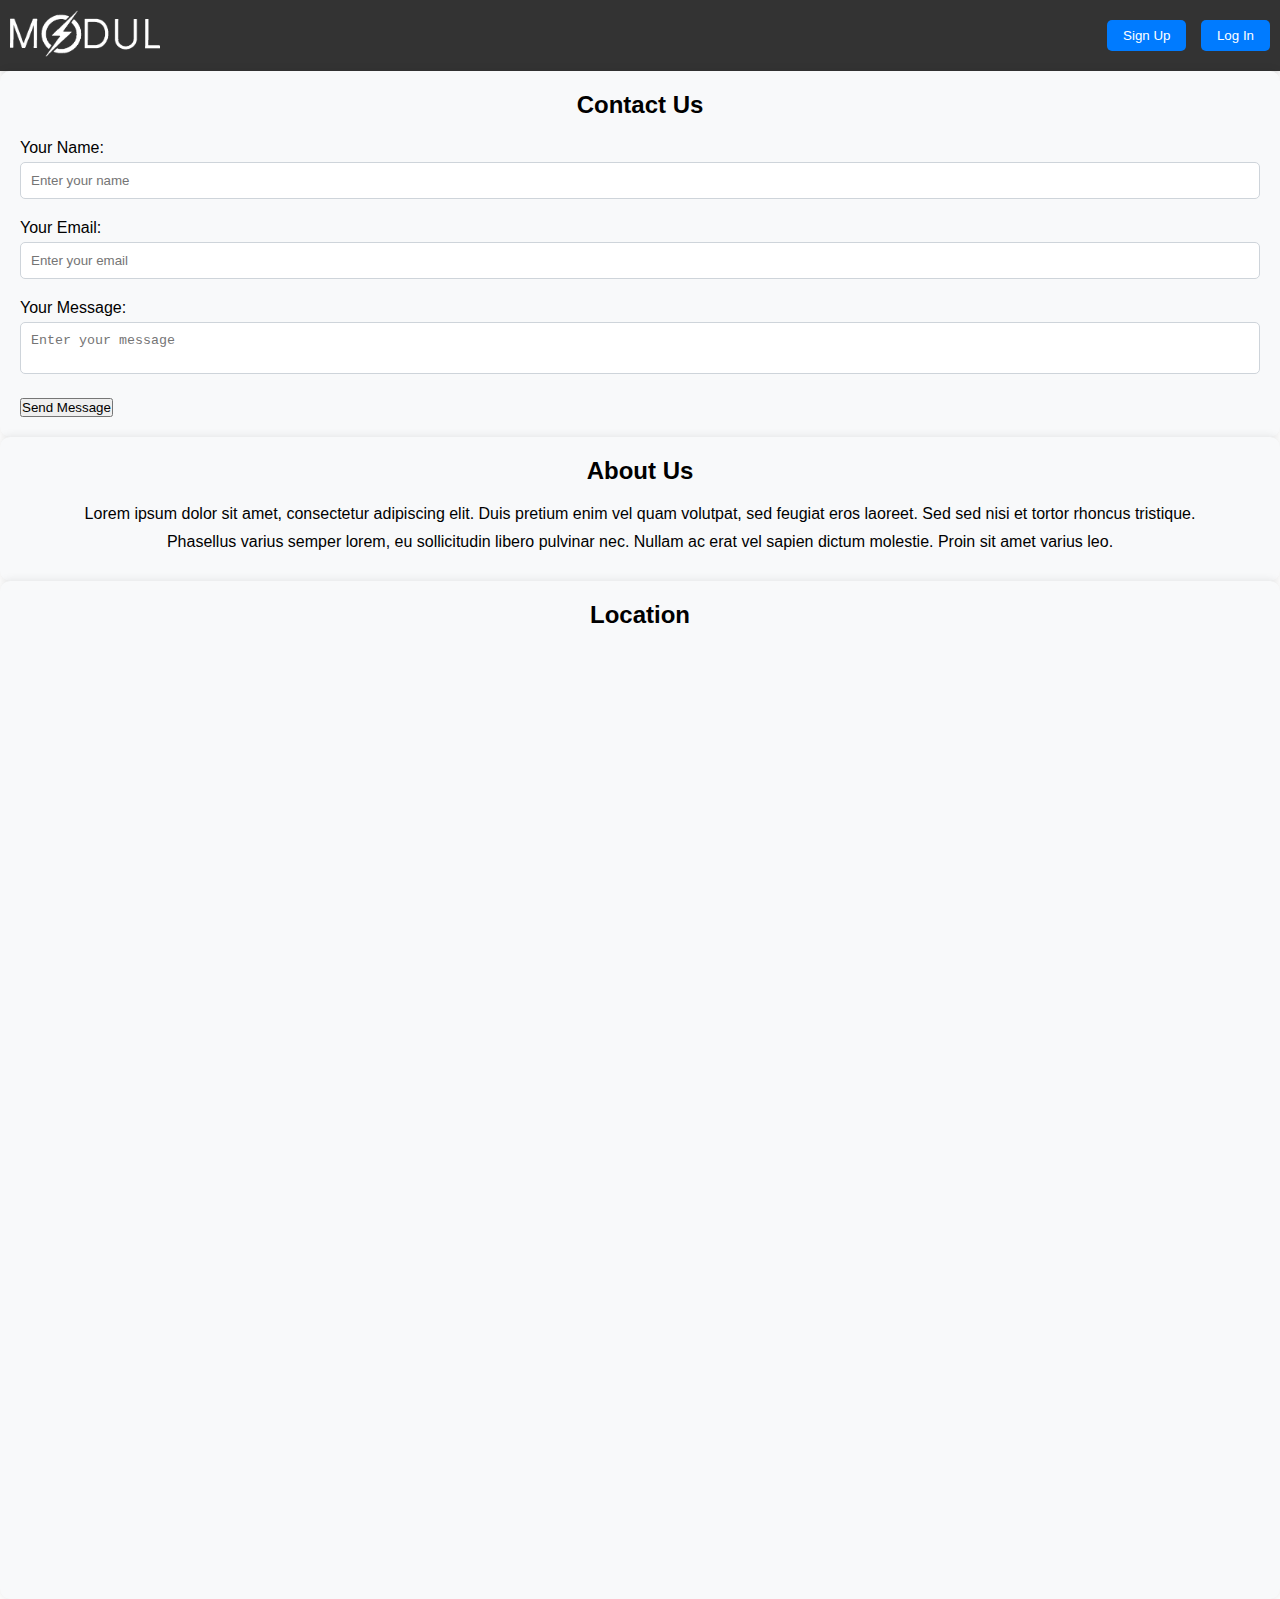
<file: contact.html>
<!DOCTYPE html>
<html lang="en">
<head>
  <meta charset="UTF-8">
  <meta name="viewport" content="width=device-width, initial-scale=1.0">
  <title>Your Ecommerce Website</title>
  <link rel="stylesheet" href="https://unpkg.com/swiper/swiper-bundle.min.css">
  <link rel="stylesheet" href="styles_contact.css">
  <link rel="stylesheet" href="styles.css">
</head>
<body>



    <header class="header">
        <div class="logo"><a href="index.html"><img src="slike/logo3.png" alt="Your Logo"></a></div>
        <div class="contact"><a href="contact.html">Contact Us</a></div>
        <div class="buttons">
          <a href="signup.html"><button>Sign Up</button></a>
          <a href="login.html"><button>Log In</button></a>
        </div>
    </header>






    <div class="contact-container">
        <h2>Contact Us</h2>
        <form action="#" method="post">
        <div class="form-group">
            <label for="name">Your Name:</label>
            <input type="text" id="name" name="name" placeholder="Enter your name" required>
        </div>
        <div class="form-group">
            <label for="email">Your Email:</label>
            <input type="email" id="email" name="email" placeholder="Enter your email" required>
        </div>
        <div class="form-group">
            <label for="message">Your Message:</label>
            <textarea id="message" name="message" placeholder="Enter your message" required></textarea>
        </div>
        <button type="submit">Send Message</button>
        </form>
    </div>

    <div class="about-container">
        <h2>About Us</h2>
        <p>Lorem ipsum dolor sit amet, consectetur adipiscing elit. Duis pretium enim vel quam volutpat, sed feugiat eros laoreet. Sed sed nisi et tortor rhoncus tristique.</p>
        <p>Phasellus varius semper lorem, eu sollicitudin libero pulvinar nec. Nullam ac erat vel sapien dictum molestie. Proin sit amet varius leo.</p>
    </div>

    <div class="location-container">
        <h2>Location</h2>
        <div class="map-container">
            <iframe src="https://www.google.com/maps/embed?pb=!1m18!1m12!1m3!1d2802.496509142114!2d20.392183176536268!3d45.37915423910877!2m3!1f0!2f0!3f0!3m2!1i1024!2i768!4f13.1!3m3!1m2!1s0x475adb40e0f7e941%3A0xd332dbd69a28b021!2sGimnazijska%2018%2C%20Zrenjanin!5e0!3m2!1sen!2srs!4v1708432361584!5m2!1sen!2srs" width="400" height="300" style="border:0;" allowfullscreen="" loading="lazy" referrerpolicy="no-referrer-when-downgrade"></iframe>
        </div>
    </div>
     
      
  


</body>
</html>
</file>
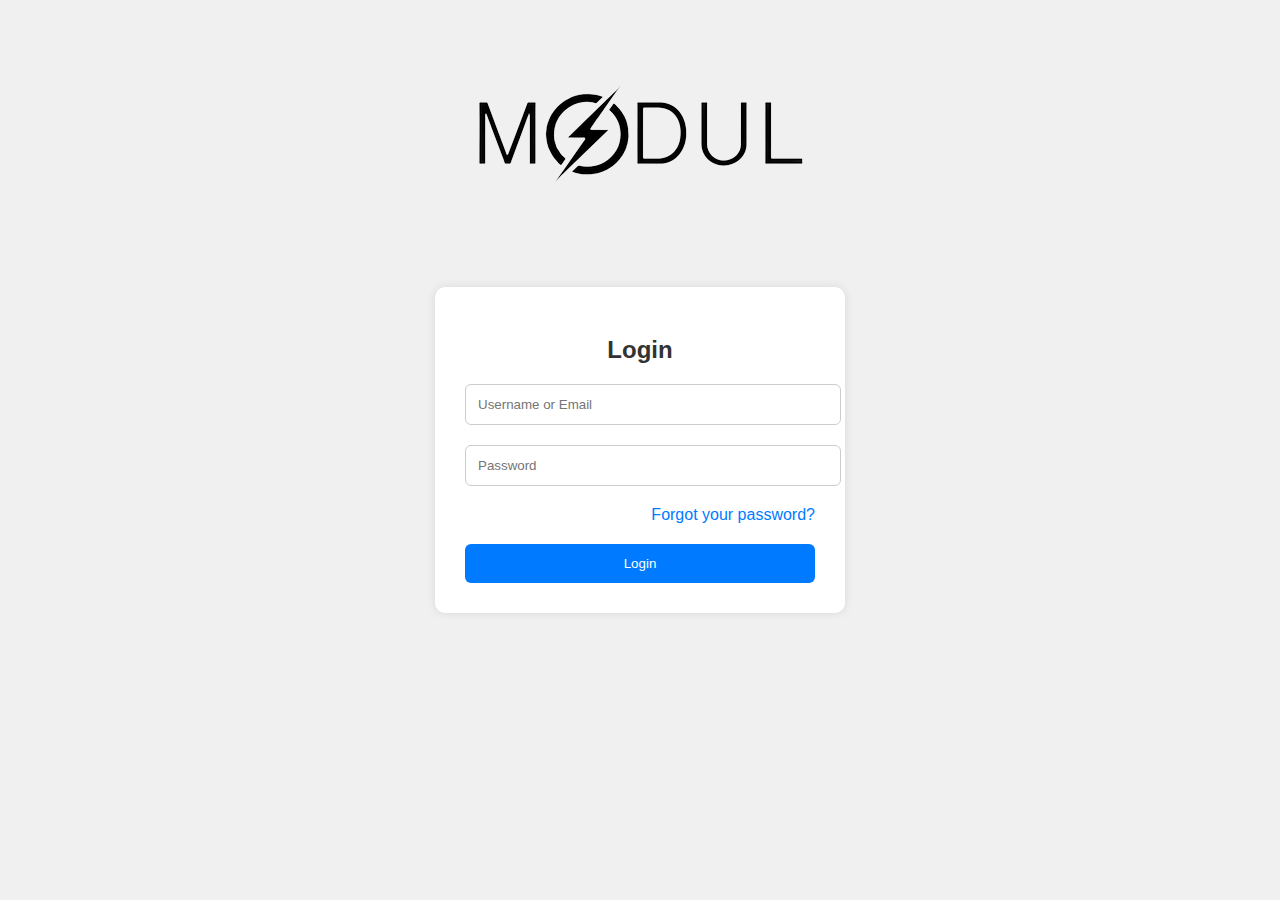
<file: login.html>
<!DOCTYPE html>
<html lang="en">
<head>
  <meta charset="UTF-8">
  <meta name="viewport" content="width=device-width, initial-scale=1.0">
  <title>Login Page</title>
  <style>
    body {
      font-family: Arial, sans-serif;
      margin: 0;
      padding: 0;
      background-color: #f0f0f0;
    }

    .image-container {
      display: flex;
      align-items: center;
      justify-content: center;
      height: 30vh;
    }

    .image-container img {
      max-width: 100%;
      height: auto;
    }

    .container {
      display: flex;
      flex-direction: column;
      align-items: center;
      justify-content: center;
      height: 40vh;
    }

    .login-form {
      background-color: #fff;
      width: 90%;
      max-width: 350px;
      padding: 30px;
      border-radius: 10px;
      box-shadow: 0 0 10px rgba(0, 0, 0, 0.1);
    }

    h2 {
      margin-bottom: 20px;
      text-align: center;
      color: #333;
    }

    .input-field {
      margin-bottom: 20px;
    }

    .input-field input {
      width: 100%;
      padding: 12px;
      border: 1px solid #ccc;
      border-radius: 6px;
      transition: border-color 0.3s ease;
    }

    .input-field input:focus {
      outline: none;
      border-color: #007bff;
    }

    .forgot-password {
      text-align: right;
      margin-bottom: 20px;
    }

    .forgot-password a {
      color: #007bff;
      text-decoration: none;
      transition: color 0.3s ease;
    }

    .forgot-password a:hover {
      color: #0056b3;
    }

    .submit-btn {
      width: 100%;
      padding: 12px;
      background-color: #007bff;
      color: #fff;
      border: none;
      border-radius: 6px;
      cursor: pointer;
      transition: background-color 0.3s ease;
    }

    .submit-btn:hover {
      background-color: #0056b3;
    }
  </style>
</head>
<body>
  <div class="image-container">
    <a href="index.html"><img src="slike/logo1.png" alt="Login Image"></a>
  </div>
  <div class="container">
    <div class="login-form">
      <h2>Login</h2>
      <div class="input-field">
        <input type="text" placeholder="Username or Email">
      </div>
      <div class="input-field">
        <input type="password" placeholder="Password">
      </div>
      <div class="forgot-password">
        <a href="#">Forgot your password?</a>
      </div>
      <button class="submit-btn">Login</button>
    </div>
  </div>
</body>
</html>
</file>
<file: styles_contact.css>
.contact-container {
    background-color: #f8f9fa;
    padding: 20px;
    border-radius: 10px;
    box-shadow: 0 0 10px rgba(0, 0, 0, 0.1);
  }
  
  .contact-container h2 {
    text-align: center;
    margin-bottom: 20px;
  }
  
  .form-group {
    margin-bottom: 20px;
  }
  
  .form-group label {
    display: block;
    margin-bottom: 5px;
  }
  
  .form-group input[type="text"],
  .form-group input[type="email"],
  .form-group textarea {
    width: 100%;
    padding: 10px;
    border: 1px solid #ced4da;
    border-radius: 5px;
  }
  
  .form-group textarea {
    resize: none;
  }
  
 
  
  button:hover {
    background-color: #0056b3;
  }
  

  .about-container {
    background-color: #f8f9fa;
    padding: 20px;
    border-radius: 10px;
    box-shadow: 0 0 10px rgba(0, 0, 0, 0.1);
    text-align: center; /* Center-align the text */
  }
  
  .about-container h2 {
    margin-bottom: 20px;
  }
  
  .about-container p {
    margin-bottom: 10px;
  }
  
  .location-container {
    background-color: #f8f9fa;
    padding: 20px;
    border-radius: 10px;
    box-shadow: 0 0 10px rgba(0, 0, 0, 0.1);
  }
  
  .location-container h2 {
    text-align: center;
    margin-bottom: 20px;
  }
  
  .map-container {
    position: relative;
    overflow: hidden;
    padding-top: 75%; /* Aspect ratio (height / width) for the map */
  }
  
  .map-container iframe {
    position: absolute;
    top: 0;
    left: 0;
    width: 100%;
    height: 100%;
    border: none;
  }

 
.main-nav{
  display: none;
}

.contact{
  display: none;
}
</file>
<file: styles.css>
/* Reset some default styles */
* {
    margin: 0;
    padding: 0;
    box-sizing: border-box;
  }
  
  body {
    font-family: Arial, sans-serif;
    min-height: 100vh; /* Ensure the body stretches to at least the height of the viewport */
    display: flex;
    flex-direction: column; /* Make the body a flex container with vertical direction */
  }
  

  
  /* Container styles */
  .container {
    
    align-items: center;
    justify-content: space-between;
    padding: 0 20px; /* Adjust padding as needed */
  }
  
  /* Logo styles */
  .logo {
    /* Adjust logo styles as needed */
  }
  
  /* Navigation menu styles */
  .nav-menu {
    flex: 1; /* Grow to fill available space */
    text-align: center; /* Center align menu items */
    position: relative;
    bottom: 40px;
    
  }
  

  
  .nav-menu li {
    display: inline-block;
    margin-right: 0px;
  }
  
  .nav-menu li:last-child {
    margin-right: 0;
  }
  

 
  
    
  
  
  footer {
    background-color: #333;
    color: #fff;
    padding: 20px 0;
    margin-top: auto; /* Push the footer to the bottom */
  }
  
  footer .container {
    display: flex;
    justify-content: space-between;
    align-items: center;
  }
  
  .footer-nav ul {
    list-style: none;
  }
  
  .footer-nav ul li {
    display: inline-block;
    margin-right: 20px;
  }
  
  .footer-nav ul li:last-child {
    margin-right: 0;
  }

  .product-grid {
    display: flex;
    flex-wrap: wrap;
    justify-content: space-between;
  }
  
  .product-item {
    width: calc(25% - 10px);
    margin-bottom: 20px;
    padding: 20px;
    box-sizing: border-box;
    background-color: #f9f9f9;
    border: 1px solid #ddd;
    border-radius: 5px;
    transition: all 0.3s ease;
  }
  
  .product-item:hover {
    transform: translateY(-5px);
    box-shadow: 0 5px 15px rgba(0, 0, 0, 0.1);
  }
  
  .product-item img {
    width: 100%;
    height: auto;
    border-radius: 5px;
  }
  
  .product-item .product-info {
    margin-top: 10px;
  }
  
  .product-item h3 {
    font-size: 18px;
    font-weight: bold;
    color: #333;
    margin-bottom: 5px;
  }
  
  .product-item p {
    font-size: 16px;
    color: #666;
  }
  
  .product-item .buttons {
    display: flex;
    justify-content: space-between;
    margin-top: 20px;
  }
  
  .product-item button {
    flex: 1;
    padding: 10px 20px;
    background-color: #4CAF50;
    color: #fff;
    border: none;
    border-radius: 5px;
    cursor: pointer;
    transition: all 0.3s ease;
    font-size: 10px; /* Adjust font size */
    margin: 0 5px; /* Add margin between buttons */
  }
  
  .product-item button:hover {
    background-color: #45a049;
  }



  .fa-classic, .fa-brands, .fa-regular, .fa-solid, .far, .fas {
    display: ruby-text !important;
    margin-top: 5px;
  }




  
  @media screen and (max-width: 1300px) {
    .product-item {
      width: calc(33.33% - 10px);
    }


  }

  
  @media screen and (max-width: 600px) {
    .product-item {
      width: calc(50% - 10px);
    }
  
    .product-item .buttons {
      flex-direction: column;
      align-items: center;
      justify-content: space-between;
      margin-top: 10px;
    }
  
    .product-item button {
      width: 100%;
      margin: 5px 0; /* Adjust margin for smaller screens */
    }

    .buttons a button{
        padding: 4px 4px !important;

        
    }
    .logo a img{
      width: 80px;
    }
    .contact a{
      font: small-caption;
    }
    .buttons a button{
      font-size: 10px;
      margin: 0;
    }
    .price-filter input[type="number"] {
      
      
    }
    .price-filter label{
      font-size: 15px;
      margin-right: 0px !important;
    }

    #filtersSearchButton{
      padding: 5px 5px !important;
    }

    #sortButton{
      padding: 5px 5px !important;
    }
    .sort-container{
      right: 0px;
    }
    .header{
      position: fixed;
      width: 100%;
      z-index: 999;
    }
    .search-container{
      margin-top: 104px !important;
      margin-bottom: 10px !important;
    }
    .sticky-button button{
      padding: 5px 10px !important;
    }
    .sticky-button{
      top: 110px !important;
    }
    
}


.container {
  display: flex;
  flex-wrap: wrap;
  justify-content: center;
  gap: 20px;
  padding: 20px;
}

.box {
  position: relative;
  background-color: #f0f0f0;
  border: 1px solid #ccc;
  border-radius: 10px;
  padding: 20px;
  width: 300px;
  text-align: center;
  box-shadow: 0 4px 8px rgba(0, 0, 0, 0.1);
}

.subcategories {
  display: none;
  position: absolute;
  top: 100%;
  left: 0;
  width: 100%;
  background-color: #fff;
  border: 1px solid #ccc;
  border-top: none;
  border-radius: 0 0 10px 10px;
  padding: 10px;
  z-index: 1;
}

.box:hover .subcategories {
  display: block;
}


/* Category title styles */
.box h2 {
  margin-top: 0;
  font-size: 1.5em;
  color: #333;
}



.subcategories p {
  margin: 5px 0;
  color: #666;
}

/* Description styles */
.box p {
  color: #888;
}

/* Hover effect for box */
.box:hover {
  background-color: #e0e0e0;
}



/* Button styles */
#toggleBtn {
  position: fixed; /* Fixed positioning */
  top: 49px; /* Stick to the top border */
  left: 0; /* Align to the left */
  margin: 0px; /* Add margin */
  padding: 10px 20px; /* Add padding for better visibility */
  background-color: #007bff;
  color: #fff;
  border: none;
  border-radius: 5px;
  cursor: pointer;
  z-index: 999; /* Ensure it's above other content */
}

#toggleBtn:hover {
  background-color: #0056b3;
}

/* Media query for screens with max width of 600px */
@media screen and (max-width: 600px) {
  .container {
    grid-template-columns: 1fr;
    
  }
  #toggleBtn {
    width: 100%;
  }
  
}
@media screen and (min-width: 600px) {
  #container {
    display: grid;
  }
  #toggleBtn {
    display: none;
  }
  .container{
    display: flex !important;
  }
}


    
  

  


  

  

  

  


  .back-to-top-btn {
    position: fixed;
    bottom: 20px;
    right: 20px;
    width: 40px;
    height: 40px;
    background-color: #007bff;
    color: #fff;
    border-radius: 50%;
    text-align: center;
    line-height: 40px;
    cursor: pointer;
    box-shadow: 0 2px 4px rgba(0, 0, 0, 0.1);
    transition: background-color 0.3s ease;
    z-index: 9999;
  }
  
  .back-to-top-btn:hover {
    background-color: #0056b3;
  }
  
  @media screen and (max-width: 600px) {
    .back-to-top-btn {
      bottom: 10px;
      right: 10px;
    }
    .container_all{
      position: fixed;
      z-index: 999;
      top: 48px;
    }
    
    
  }


  .search-container {
    display: flex;
    justify-content: center;
    align-items: center;
    margin-bottom: 20px;
    margin-top: 54px ;
  }
  
  .search-container input[type="text"] {
    padding: 10px;
    border: 1px solid #ccc;
    border-radius: 5px 0 0 5px;
    width: 200px;
  }
  
  .search-container button {
    padding: 10px 20px;
    border: 1px solid #007bff;
    background-color: #007bff;
    color: #fff;
    border-radius: 0 5px 5px 0;
    cursor: pointer;
  }
  
  .filters-container {
    display: flex;
    justify-content: center;
    align-items: center;
    margin-bottom: 20px;
  }
  
  .price-filter {
    display: flex;
    align-items: center;
    margin-top: 10px;
  }
  
  .price-filter label {
    margin-right: 10px;
  }
  
  .price-filter input[type="number"] {
    padding: 8px;
    border: 1px solid #ccc;
    border-radius: 5px;
    width: 80px;
  }
  .filters-search-container {
    display: flex;
    align-items: center;
    margin-top: 20px;
  }
  
  .filters-container {
    flex: 1;
  }
  
  #filtersSearchButton {
    padding: 10px 20px;
    border: 1px solid #007bff;
    background-color: #007bff;
    color: #fff;
    border-radius: 5px;
    cursor: pointer;
    margin-left: 10px;
  }

  .sort-container {
    position: relative;
    text-align: right; /* Align content to the right */
    bottom: 10px;
    right: 10px;
  }
  
  #sortButton {
    padding: 10px 20px;
    border: 1px solid #007bff;
    background-color: #007bff;
    color: #fff;
    border-radius: 5px;
    cursor: pointer;
  }
  
  .dropdown-content {
    display: none;
    position: absolute;
    top: 40px;
    right: 0;
    background-color: #f9f9f9;
    min-width: 160px;
    box-shadow: 0 2px 4px rgba(0, 0, 0, 0.1);
    z-index: 1;
  }
  
  .dropdown-content a {
    display: block;
    padding: 10px;
    text-decoration: none;
    color: #333;
    transition: background-color 0.3s ease;
  }
  
  .dropdown-content a:hover {
    background-color: #ddd;
  }





  .scrolling-text {
    height: 20px;
    overflow: hidden;
    background: #c4c4c4;
  }
  
  .scrolling-text span {
    display: inline-block;
    white-space: nowrap;
    animation: scrollRightToLeft 20s linear infinite;
  }
  
  @keyframes scrollRightToLeft {
    0% {
      transform: translateX(1000%); /* Start offscreen to the right */
    }
    100% {
      transform: translateX(-100%); /* Move offscreen to the left */
    }
  }
  
  
  
  

  

  

  




  




#cable{
    width: 70px !important;
}


.header {
    display: flex;
    align-items: center;
    justify-content: space-between;
    padding: 10px 10px;
    background-color: #f8f9fa; /* Light gray background */
    box-shadow: 0 2px 5px rgba(0, 0, 0, 0.1); /* Shadow for header */
    background-color: #333;
  }
  
  .logo,
  .contact,
  .buttons {
    flex: 1; /* Each item takes equal space */
  }
  
  .logo {
    text-align: left;
  }
  
  .contact {
    text-align: center;
  }
  
  .buttons {
    text-align: right;
  }
  
  .buttons button {
    margin-left: 10px; /* Add spacing between buttons */
    padding: 8px 16px;
    background-color: #007bff; /* Blue background color */
    color: #fff; /* White text color */
    border: none;
    border-radius: 5px;
    cursor: pointer;
  }
  
  .buttons button:hover {
    background-color: #0056b3; /* Darker blue on hover */
  }

  .logo img{
    width: 150px;
    }
  
    .contact {
        text-align: center;
      }
      
      .contact a {
        color: #ffffff; /* White text color */
        text-decoration: none; /* Remove underline */
        transition: color 0.3s ease; /* Smooth transition for color change */
      }
      
      .contact a:hover {
        color: #cccccc; /* Light gray text color on hover */
      }
      
      
      
      
      .sticky-button {
        position: fixed;
        top:100px; /* Adjust the distance from the top */
        right: 10px; /* Adjust the distance from the right */
        z-index: 2;
      }
      
      .sticky-button button {
        padding: 10px 20px;
        background-color: #007bff; /* Blue background color */
        color: #fff; /* White text color */
        border: none;
        border-radius: 5px;
        cursor: pointer;
      }
      
      .sticky-button button:hover {
        background-color: #0056b3; /* Darker blue on hover */
      }
      .sticky-button img{
        width: 30px;
       
      }
      .d-flex {
        display: flex !important;
      }
            


/* product page ################################################################################################################################*/


  
body {
  font-family: Arial, sans-serif;
  margin: 0;
  padding: 0;
}

.container {
  display: flex;
  max-width: 1200px;
  margin: 0 auto;
}

.selected-image {
  flex: 1;
  margin-right: 20px;
}

.selected-thumbnail {
  width: 100%;
  height: auto;
  display: block;
}

.product-images {
  flex: 1;
  display: flex;
  flex-wrap: wrap;
}

.product-images img {
  width: 100px;
  height: auto;
  margin-right: 10px;
  margin-bottom: 10px;
  cursor: pointer;
}

.product-details {
  flex: 1;
  padding-left: 20px;
}

.product-details h1 {
  font-size: 24px;
  margin-top: 0;
}

.product-details h3 {
  font-size: 18px;
  margin-top: 20px;
}

.product-details ul {
  list-style-type: none;
  padding: 0;
}

.product-details ul li {
  margin-bottom: 10px;
}

.product-details p {
  line-height: 1.5;
}

@media screen and (max-width: 768px) {
  .container {
      flex-direction: column;
  }
  
  .selected-image, .product-images {
      width: 100%;
      margin-right: 0;
  }
  
  .product-details {
      padding-left: 0;
      margin-top: 20px;
  }
}




  
    
  
  
  
  
  
/* product page ################################################################################################################################*/
</file>
